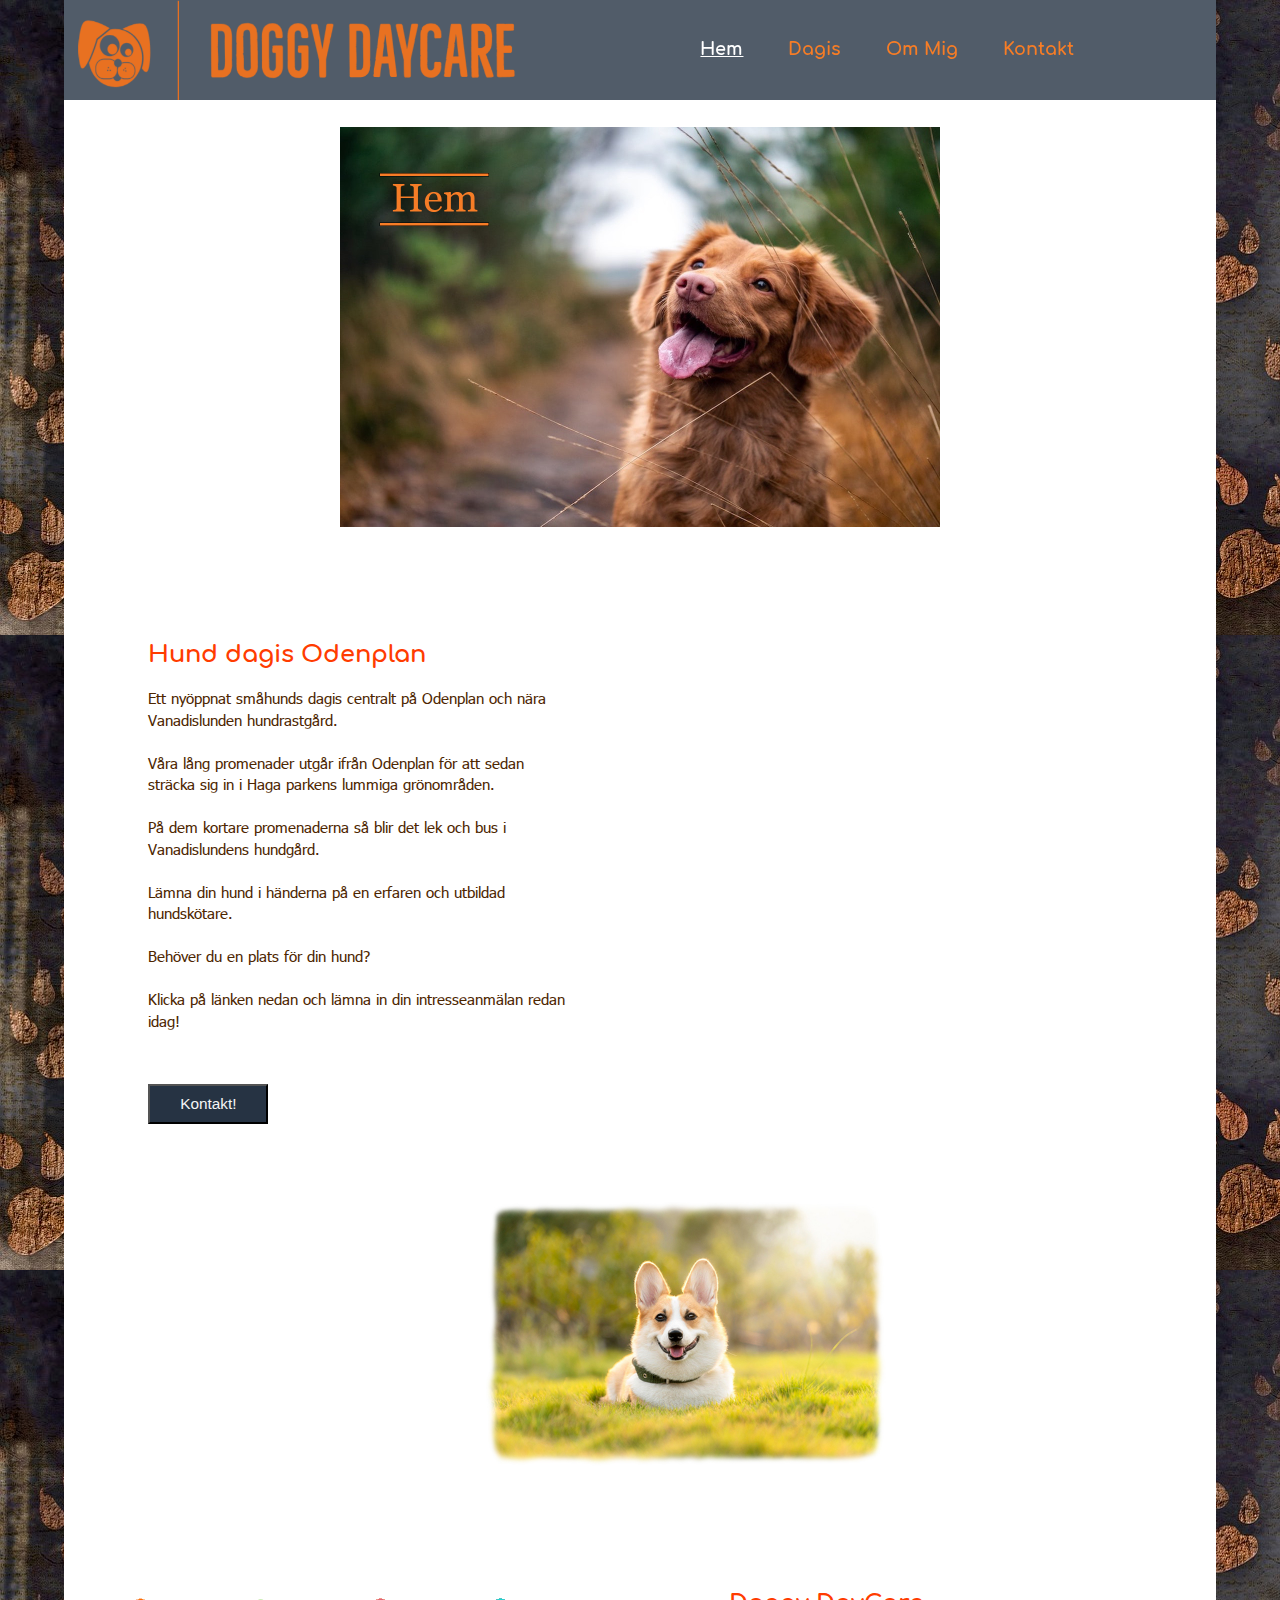
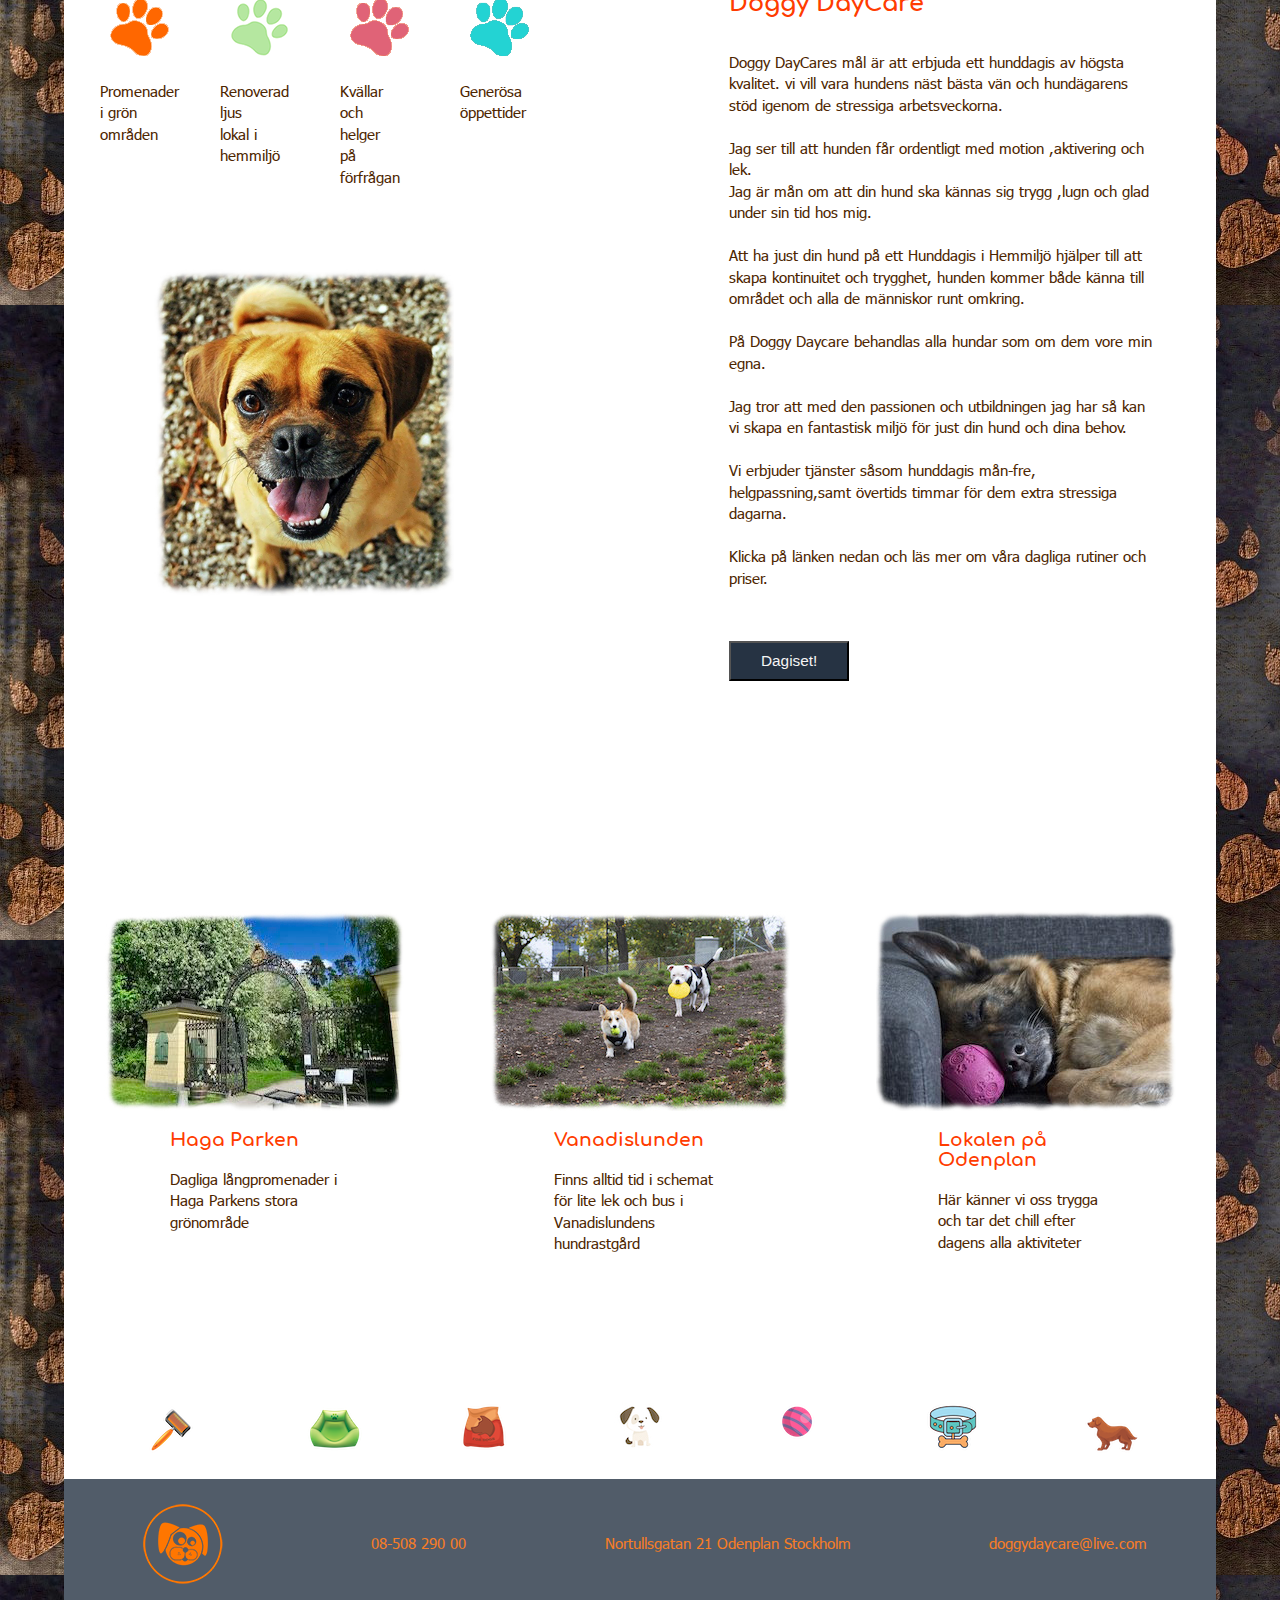
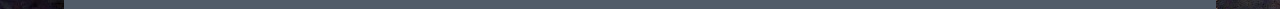
<file: index.html>
<!DOCTYPE html>
<html lang="en">
<head>
    <meta charset="UTF-8">
    <meta http-equiv="X-UA-Compatible" content="IE=edge">
    <meta name="viewport" content="width=device-width, initial-scale=1.0">
    <title>Document</title>
    <link rel="stylesheet" href="css/gemensam.css">
    <link rel="stylesheet" href="css/index.css">
</head>
<body>
    <div class="Grids-Container">

       
            
               <!-- Header with logo and nav -->
            
            <div id="header-nav">
                <ul class="nav-text">
                    
                    <li class="meny"><a id="active" href="index.html">Hem</a></li>
                    <li class="meny"><a href="dagis.html">Dagis</a></li>
                    <li class="meny"><a href="om_mig.html">Om Mig</a></li>
                    <li class="meny"><a href="kontakt.html">Kontakt</a></li>
                
                </ul>
                     
                  <img class="logga" src="img/Doggy Daycare-7.png" alt="dog">
            
            </div>

              <!-- Image benath header -->
            
            <div id="header-img">
                <img class="main-pic" src="img/tollare hem-nav.jpg" alt="a dog picture">

            </div>
            
            
            <div id="main">
                
                
                
                <!-- first textbox Hunddagis Odenplan -->
                
                <div id="textbox1">

                    <h2>Hund dagis Odenplan</h2>
                    
                    

                    <p>
                        Ett nyöppnat småhunds dagis centralt på Odenplan och nära Vanadislunden hundrastgård.
                        <br>
                        <br>
                        Våra lång promenader utgår ifrån Odenplan för att sedan sträcka sig in i Haga parkens lummiga grönområden.
                        <br>
                        <br>
                        På dem kortare promenaderna så blir det lek och bus i Vanadislundens hundgård.
                        <br>
                        <br>
                        Lämna din hund i händerna på en erfaren och utbildad hundskötare.
                        <br>
                        <br>
                        Behöver du en plats för din hund?
                        <br>
                        <br>

                        Klicka på länken nedan och lämna in din intresseanmälan redan idag!
                        
                        
                    </p>
                    <br>
                    <br>
                    <button class="kontakt-button" onclick="document.location='kontakt.html'">Kontakt!</button>
                    
                    
                    
                    
                </div>
                    <!--picture one  -->
                    
                    <div id="img-box1">
                        <img class="corgi" src="img/corgi1.jpg" alt="corgi dog">
                    </div>

                     
                
                
                    <!-- container with picture 2 and paw-icons -->
                
                <div id="icon-pug">
                    
                    <div class="paw-1">
                        <img src="img/paw-orange-80px.png" alt="paw">
                        <p>Promenader i grön områden</p>
                    </div>
                    
                    <div class="paw-2">
                        <img src="img/paw-green.80px.png" alt="paw">
                        <p>Renoverad ljus lokal i hemmiljö</p> 
                        
                    </div>
                    
                    <div class="paw-3">
                        <img src="img/paw-pink-80px.png" alt="paw">
                        <p> Kvällar och helger på förfrågan</p>
                    </div>
                    
                    <div class="paw-4">
                        <img src="img/paw-blue-80px.png" alt="paw">
                        <p> Generösa öppettider</p>
                    </div>
                    
                    
                    <div id="img-box2">
                        <img class="pug" src="img/pug.jpg" alt="dog pic">
                    </div>
                
                
                
                
                
                </div>


               



                
                    
                   
                <!-- Second textbox Doggy DayCare -->

                <div id="textbox2">
                    
                    <h2>Doggy DayCare</h2>
                    
                    
                    <p>
                    Doggy DayCares mål är att erbjuda ett hunddagis av högsta kvalitet. vi vill vara hundens näst bästa vän
                    och hundägarens stöd igenom de stressiga arbetsveckorna.
                    <br>
                    <br>
                    Jag ser till att hunden får ordentligt med motion ,aktivering och lek.
                    <br>
                    Jag är mån om att din hund ska kännas sig trygg ,lugn och glad under sin tid hos mig.
                    <br>
                    <br>
                    Att ha just din hund på ett Hunddagis i Hemmiljö hjälper till att skapa kontinuitet och trygghet,
                    hunden kommer både känna till området och alla de människor runt omkring.
                    <br>
                    <br>
                    På Doggy Daycare behandlas alla hundar som om dem vore min egna.
                    <br>
                    <br>
                    Jag tror att med den passionen och utbildningen jag har så kan vi skapa 
                    en fantastisk miljö för just din hund och dina behov.
                    <br>
                    <br>

                    Vi erbjuder tjänster såsom hunddagis mån-fre, helgpassning,samt övertids timmar för dem extra stressiga dagarna.
                    <br>
                    <br>
                    Klicka på länken nedan och läs mer om våra dagliga rutiner och priser.

                    </p>
                    <br>
                    <br>
                    <button class="dagis-button" onclick="document.location='dagis.html'">Dagiset!</button>
                </div>
                
                   
                    <!-- Icon bar bottom -->
                
                <div id="icon-box5">
                    <img class="icon1" src="img/iconbar2.png" alt="emoji">
                    <img class="icon" src="img/iconbar4.png" alt="emoji">
                    <img class="icon" src="img/iconbar6.png" alt="emoji">
                    <img class="icon" src="img/iconbar7.png" alt="emoji">
                    <img class="icon" src="img/iconbar8.png" alt="emoji">
                    
                    <img class="icon" src="img/iconbar11.png" alt="emoji">
                    <img class="icon1" src="img/iconbar10.png" alt="emoji">
                    <img class="icon1" src="img/iconbar5.png" alt="emoji">
                    <img class="icon1" src="img/iconbar3.jpeg" alt="emoji">
                    <img class="icon1" src="img/iconbar1.png" alt="emoji">
                    <img class="icon1" src="img/iconbar12.png" alt="emoji">
                    <img class="icon1" src="img/iconbar13.png" alt="emoji">

                </div>

                     
                     <!-- "3 picture"  a line of 3 pics with text-->
                
                <div id="img-box3">

                    <img class="hagaparken" src="img/hagaparken.jpg" alt="haga parken">
                    <img class="vanadislunden" src="img/vanadis.jpg" alt="vanadis parken">
                    <img class="chill-dog" src="img/chill dog.jpg" alt="dog chill">

                    
                    <div id="textbox-bottom">
                
                    
                        <div class="textbox-img1">
                            <h3 class="h3-textbottom">Haga Parken</h3>
                            <p>Dagliga långpromenader i Haga Parkens stora grönområde</p>
                        </div>        

                        
                        <div class="textbox-img2">
                            <h3 class="h3-textbottom">Vanadislunden</h3>
                            <p>Finns alltid tid i schemat för lite lek och bus i Vanadislundens hundrastgård</p>
                        </div>
                        
                        
                        <div class="textbox-img3">
                            <h3 class="h3-textbottom">Lokalen på Odenplan</h3>
                            <p>Här känner vi oss trygga och tar det chill efter dagens alla aktiviteter</p>
                        </div>
                    
                    
                    </div>
                    
                
                    
                </div>
            
            
            </div>

                    <!-- obviously a footer :) -->

            <div id="footer">
                <img id="footer-img" src="img/Doggy Daycare-5-100px.png" alt="logga">
                <p class="footer-text">
                    08-508 290 00
                </p>
                <p class="footer-text">
                    Nortullsgatan 21 Odenplan Stockholm
                </p>
                <p class="footer-text">
                    doggydaycare@live.com
                </p>
            </div>
    
        



                


                





            
           
            
    </div>
</body>
</html>
</file>
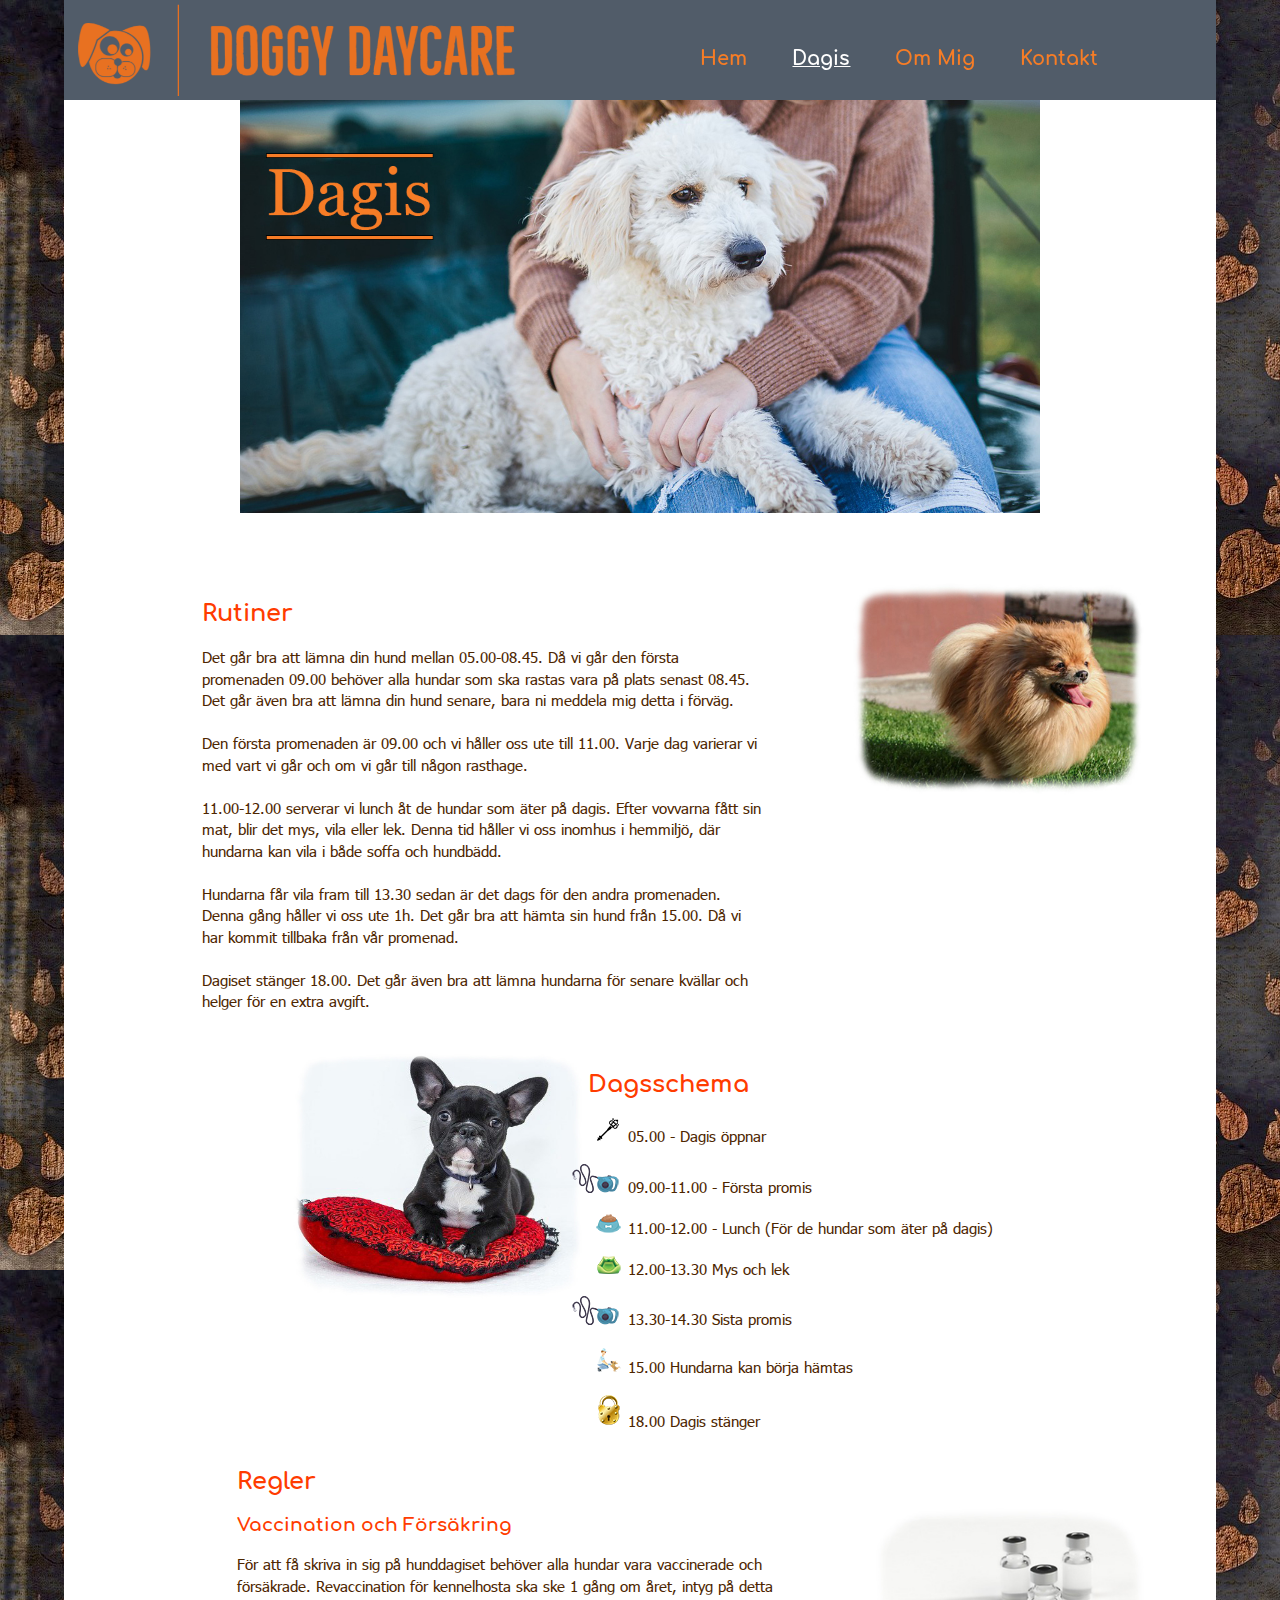
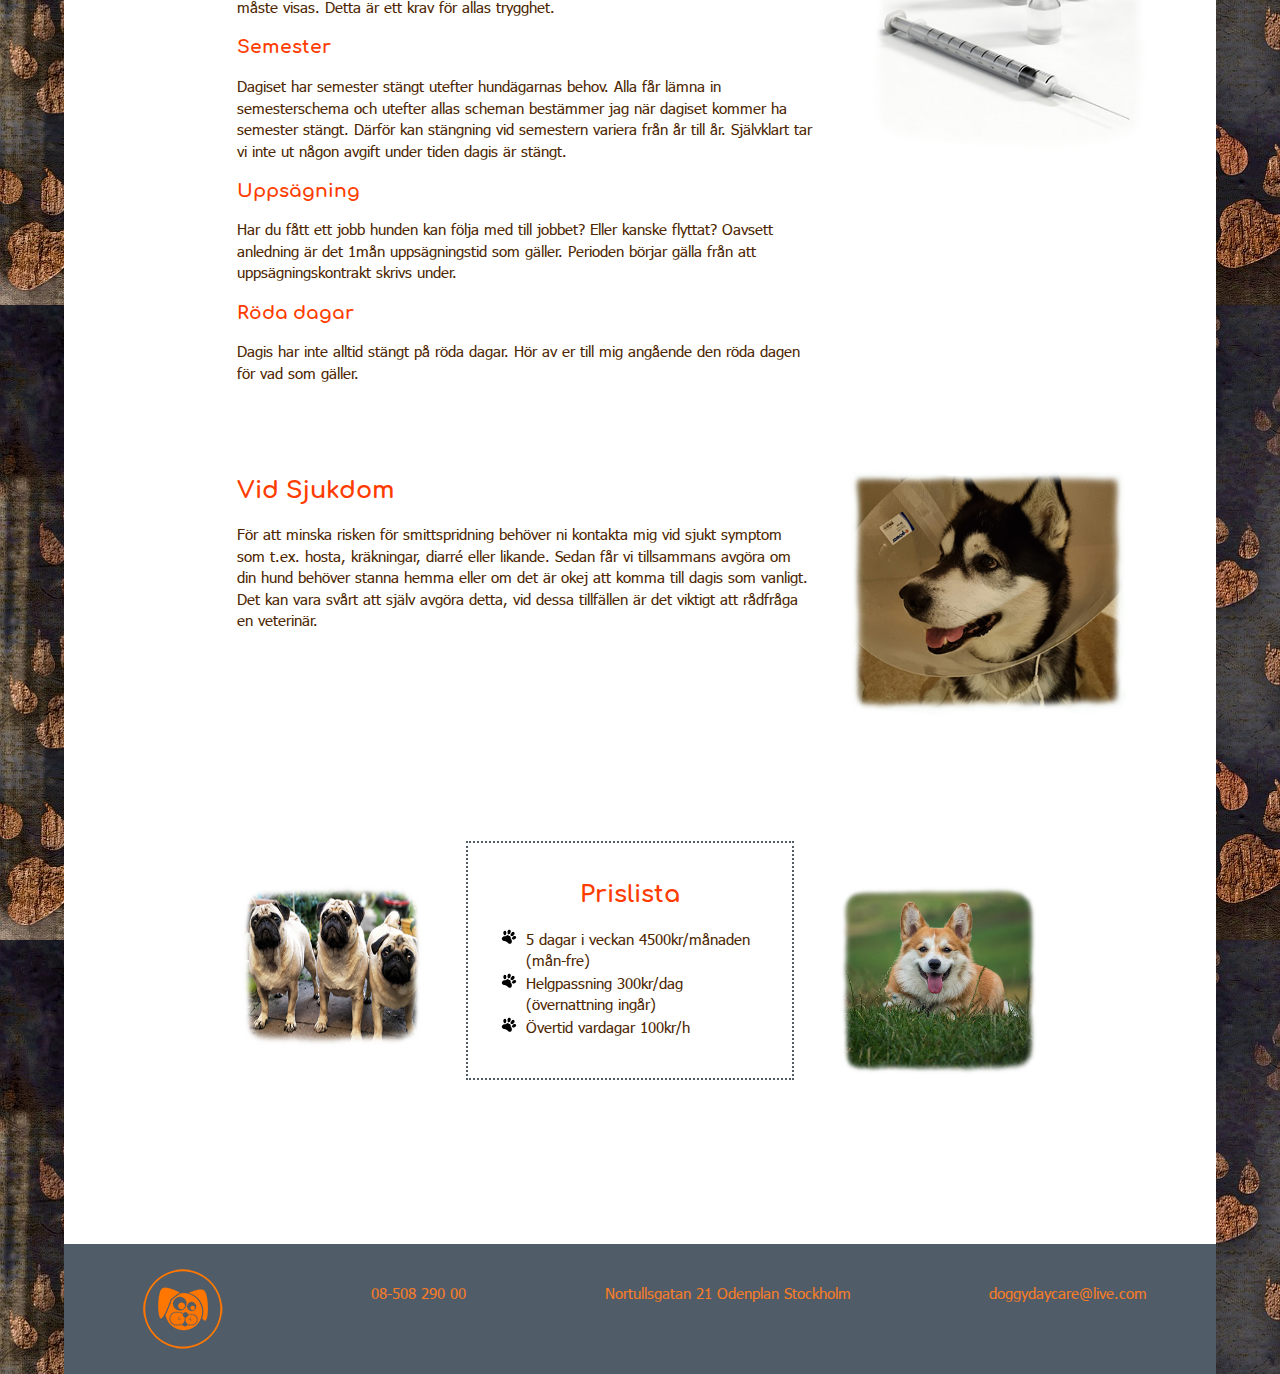
<file: dagis.html>
<!DOCTYPE html>
<html lang="sv">

<head>
    <meta charset="UTF-8">
    <meta http-equiv="X-UA-Compatible" content="IE=edge">
    <meta name="viewport" content="width=device-width, initial-scale=1.0">
    <link rel="stylesheet" href="css/gemensam.css">
    <link rel="stylesheet" href="css/dagis.css">
    <title>Dagis</title>
</head>

<body>
    <div class="Grids-Container">
        <header id="header-nav">
            <ul class="nav-text">

                <li class="meny"><a href="index.html">Hem</a></li>
                <li class="meny"><a id="active" href="dagis.html">Dagis</a></li>
                <li class="meny"><a href="om_mig.html">Om Mig</a></li>
                <li class="meny"><a href="kontakt.html">Kontakt</a></li>
            </ul>

            <img class="logga" src="img/Doggy Daycare-7.png" alt="logga">

            <div id="burger">

                <div id="line-1"></div>
                <div id="line-2"></div>
                <div id="line-3"></div>

            </div>
        </header>

        <!--link to javascript-->
        <script src="css/burger.js"></script>

        <div id="header-img">
            <img class="meny-pic" src="img/vit-hund-nav.jpg" alt="hund">
        </div>
        <main id="main">
            <div id="routines-container">
                <div id="textbox-routines">

                    <h2>Rutiner</h2>
                    <p>
                        Det går bra att lämna din hund mellan 05.00-08.45. Då vi går den första promenaden 09.00 behöver
                        alla hundar som ska rastas vara på plats senast 08.45. Det går även bra att lämna din hund
                        senare, bara ni meddela mig detta i förväg.<br>

                        <br>Den första promenaden är 09.00 och vi håller oss ute till 11.00. Varje dag varierar vi med
                        vart vi går och om vi går till någon rasthage.<br>
                        <br>11.00-12.00 serverar vi lunch åt de hundar som äter på dagis. Efter vovvarna fått sin mat,
                        blir det mys, vila eller lek. Denna tid håller vi oss inomhus i hemmiljö, där hundarna kan vila
                        i både soffa och hundbädd.<br>
                        <br>Hundarna får vila fram till 13.30 sedan är det dags för den andra promenaden. Denna gång
                        håller vi oss ute 1h. Det går bra att hämta sin hund från 15.00. Då vi har kommit tillbaka från
                        vår promenad. <br>
                        <br>Dagiset stänger 18.00. Det går även bra att lämna hundarna för senare kvällar och helger för
                        en extra avgift.
                    </p>
                </div>

                <img id="pomeranian-img" src="img/pomeranian-run-sudd.jpg" alt="hund">

            </div>

            <div id="list-routines-container">
                <div id="container-list">

                    <h2>Dagsschema</h2>
                    <ul id="open">
                        <li>05.00 - Dagis öppnar</li>
                    </ul>

                    <ul id="Walk1">
                        <li>09.00-11.00 - Första promis </li>
                    </ul>

                    <ul id="food">
                        <li>11.00-12.00 - Lunch (För de hundar som äter på dagis)</li>
                    </ul>

                    <ul id="rest">
                        <li>12.00-13.30 Mys och lek</li>
                    </ul>

                    <ul id="walk2">
                        <li>13.30-14.30 Sista promis</li>
                    </ul>

                    <ul id="home">
                        <li>15.00 Hundarna kan börja hämtas</li>
                    </ul>

                    <ul id="close">
                        <li>18.00 Dagis stänger</li>
                    </ul>

                </div>
                <img id="bulldog-pic" src="img/bulldog.jpg" alt="hund">

            </div>

            <div id="Rules-container">
                <div id="Rules-textbox">

                    <h2>Regler</h2>
                    <h3>Vaccination och Försäkring</h3>
                    <p>
                        För att få skriva in sig på hunddagiset behöver alla hundar vara vaccinerade och försäkrade.
                        Revaccination för kennelhosta ska ske 1 gång om året, intyg på detta måste visas. Detta är ett
                        krav för allas trygghet.
                    </p>
                    <h3>Semester</h3>
                    <p>Dagiset har semester stängt utefter hundägarnas behov. Alla får lämna in semesterschema och
                        utefter allas scheman bestämmer jag när dagiset kommer ha semester stängt. Därför kan stängning
                        vid semestern variera från år till år. Självklart tar vi inte ut någon avgift under tiden dagis
                        är stängt.</p>

                    <h3>Uppsägning</h3>
                    <p>Har du fått ett jobb hunden kan följa med till jobbet? Eller kanske flyttat? Oavsett anledning är
                        det 1mån uppsägningstid som gäller. Perioden börjar gälla från att uppsägningskontrakt skrivs
                        under.</p>

                    <h3>Röda dagar</h3>
                    <p>
                        Dagis har inte alltid stängt på röda dagar. Hör av er till mig angående den röda dagen för vad
                        som gäller.
                    </p>

                </div>

                <img id="syringe" src="img/syringe.jpg" alt="syringe">
            </div>

            <div id="disease-container">
                <div id="disease-textbox">

                    <h2>Vid Sjukdom</h2>
                    <p>För att minska risken för smittspridning behöver ni kontakta mig vid sjukt symptom som t.ex.
                        hosta,
                        kräkningar, diarré eller likande. Sedan får vi tillsammans avgöra om din hund behöver stanna
                        hemma
                        eller om det är okej att komma till dagis som vanligt. Det kan vara svårt att själv avgöra
                        detta,
                        vid dessa tillfällen är det viktigt att rådfråga en veterinär. </p>
                </div>

                <img id="sick-dog" src="img/Riley-sudd.jpg" alt="hund">
            </div>


            <div id="price-list">

                <img id="pugs" src="img/pugs-4.jpg" alt="hund">
                <div id="price-list-box">

                    <h2 id="rubrik-price">Prislista</h2>
                    <ul id="dollar">
                        <li>5 dagar i veckan 4500kr/månaden (mån-fre)</li>
                        <li>Helgpassning 300kr/dag (övernattning ingår)
                        </li>
                        <li>Övertid vardagar 100kr/h</li>
                    </ul>

                </div>

                <img id="price-pic" src="img/corgi.jpg" alt="hund">

            </div>

        </main>



        <footer id="footer">

            <img id="footer-img" src="img/Doggy Daycare-5-100px.png" alt="logga">

            <p class="footer-text">
                08-508 290 00
            </p>

            <p class="footer-text">
                Nortullsgatan 21 Odenplan Stockholm
            </p>

            <p class="footer-text">
                doggydaycare@live.com
            </p>

        </footer>

    </div>

</body>

</html>
</file>
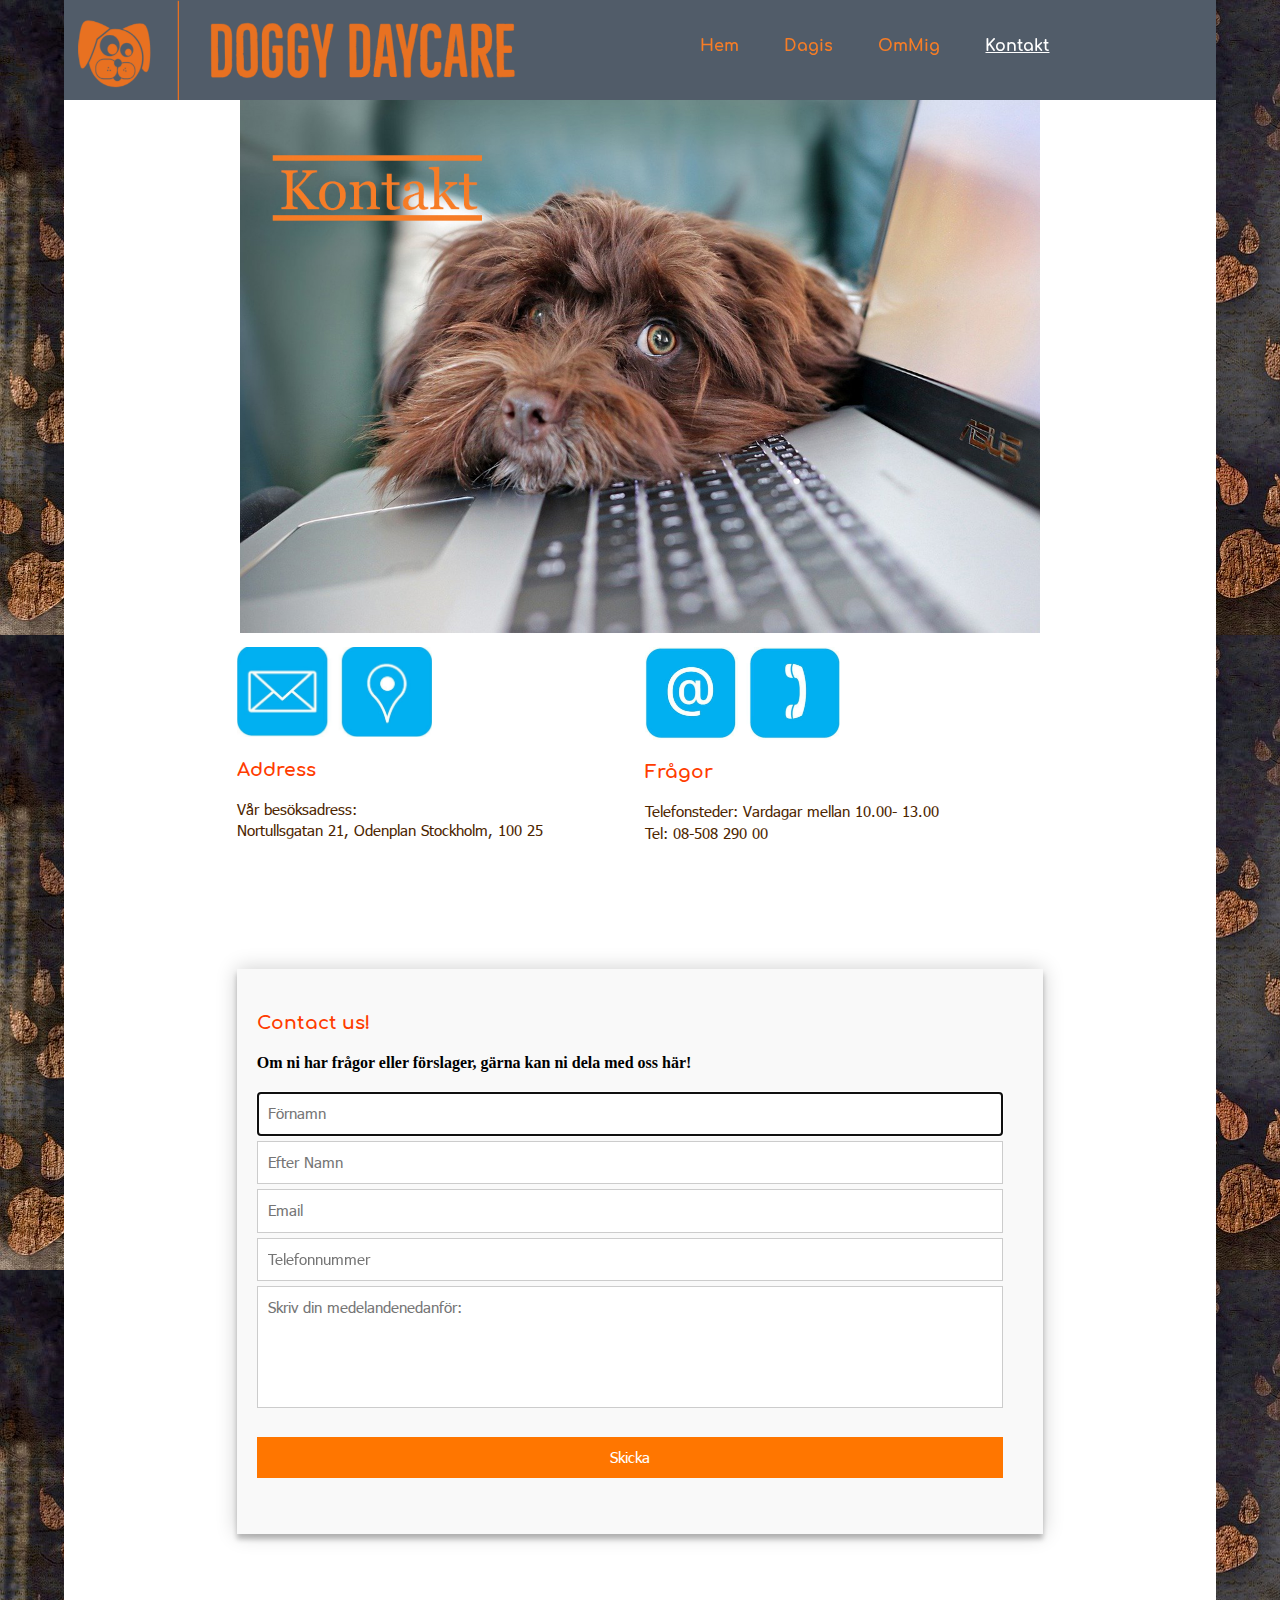
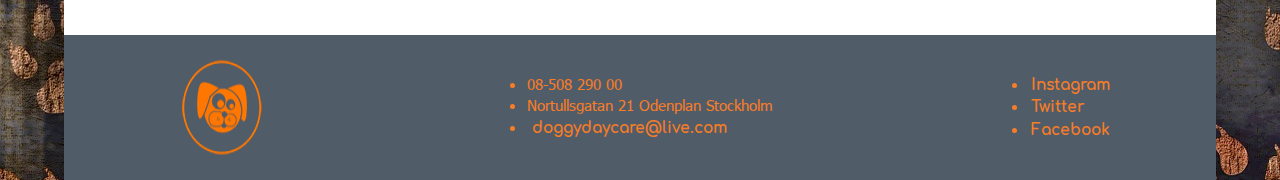
<file: kontakt.html>
<!DOCTYPE html>
<html lang="en">

<head>
    <meta charset="UTF-8">
    <meta http-equiv="X-UA-Compatible" content="IE=edge">
    <meta name="viewport" content="width=device-width, initial-scale=1.0">
    <link rel="stylesheet" href="css/gemensam.css">
    <link rel="stylesheet" href="css/kontakt.css">
    <link rel="icon" href="img/favicon (2).ico">
    <title>Kontakt</title>
</head>

<body>
    <div class="Grids-Container">
        <div id="header-nav">
            <ul class="nav-text">
                <li class="meny"><a href="index.html">Hem</a></li>
                <li class="meny"><a href="dagis.html">Dagis</a></li>
                <li class="meny"><a href="om_mig.html">OmMig</a></li>
                <li class="meny"><a  id="active" href="kontakt.html">Kontakt</a></li>
            </ul>
            <img class="logga" src="img/Doggy Daycare-7.png" alt="dog">

        </div>
        
        <div id="header-img">
            <img class="meny-pic" src="img/kontakt-dog-nav.jpg" alt="dog">
        </div>
        
        <div id="main">

            <div class="box-2 box">
                <img src="img/location.jpg" class="kontaktsBild" alt="">
                <h3>
                    Address
                </h3>
                <p>
                   Vår besöksadress: <br> Nortullsgatan 21, Odenplan Stockholm, 100 25
                </p>
            </div>
            <div class="box-3 box">
                <img src="img/contact.jpg" class="kontaktsBild" alt="">
                    <h3>
                        Frågor
                    </h3>
                    <p>
                        Telefonsteder: Vardagar mellan 10.00- 13.00 <br>
                        Tel: 08-508 290 00 
                    </p>
            </div>
        
                <div class="box-4">
                
                    <form id="contact" action="mailto:doggydaycare@live.com" enctype="text/plain" method="post">
                        <h3>Contact us!</h3>
                        <h4>Om ni har frågor eller förslager, gärna kan ni dela med oss här!                <fieldset>
                         <fieldset>
                            <input placeholder="Förnamn" type="text" tabindex="1" required autofocus>
                        
                            <input placeholder="Efter Namn" type="text" tabindex="2" required autofocus>
                        
                            <input placeholder="Email" type="email" tabindex="3" required>
                        
                            <input placeholder="Telefonnummer" type="tel" tabindex="4" required>
                        
                            <textarea placeholder="Skriv din medelandenedanför:" tabindex="5" required></textarea>
                        
                            
                        </fieldset>
                        <button name="submit" type="submit" class="Skicka" value="bar">Skicka</button>
                           
                    </form>
                    
                </div>
    
            
        </div>
        <footer id="footer">
            <img id="footer-img" src="img/Doggy Daycare-5-100px.png" alt="logga">
            
            <ul>
                <li class="footer-text">
                    08-508 290 00
                </li>
                <li class="footer-text">
                    Nortullsgatan 21 Odenplan Stockholm
                </li>
                <li class="footer-text">
                    <a href="mailto:doggydaycare@live.com" class="button">doggydaycare@live.com</a> 
                </li>
            </ul>
            
            
            
            <ul>
                <li class="footer-text">
                    <a class="footer-link" href="https://www.Instagram.com/">Instagram</a>
                </li>
                <li class="footer-text">
                     <a class="footer-link" href="https://twitter.com/">Twitter</a>
                </li>
                <li class="footer-text">
                    <a class="footer-link" href="https://www.Facebook.com/">Facebook</a>
                </li>
            </ul>
            
        </footer>
        
           
        </div>
        
        
</body>

</html>
</file>
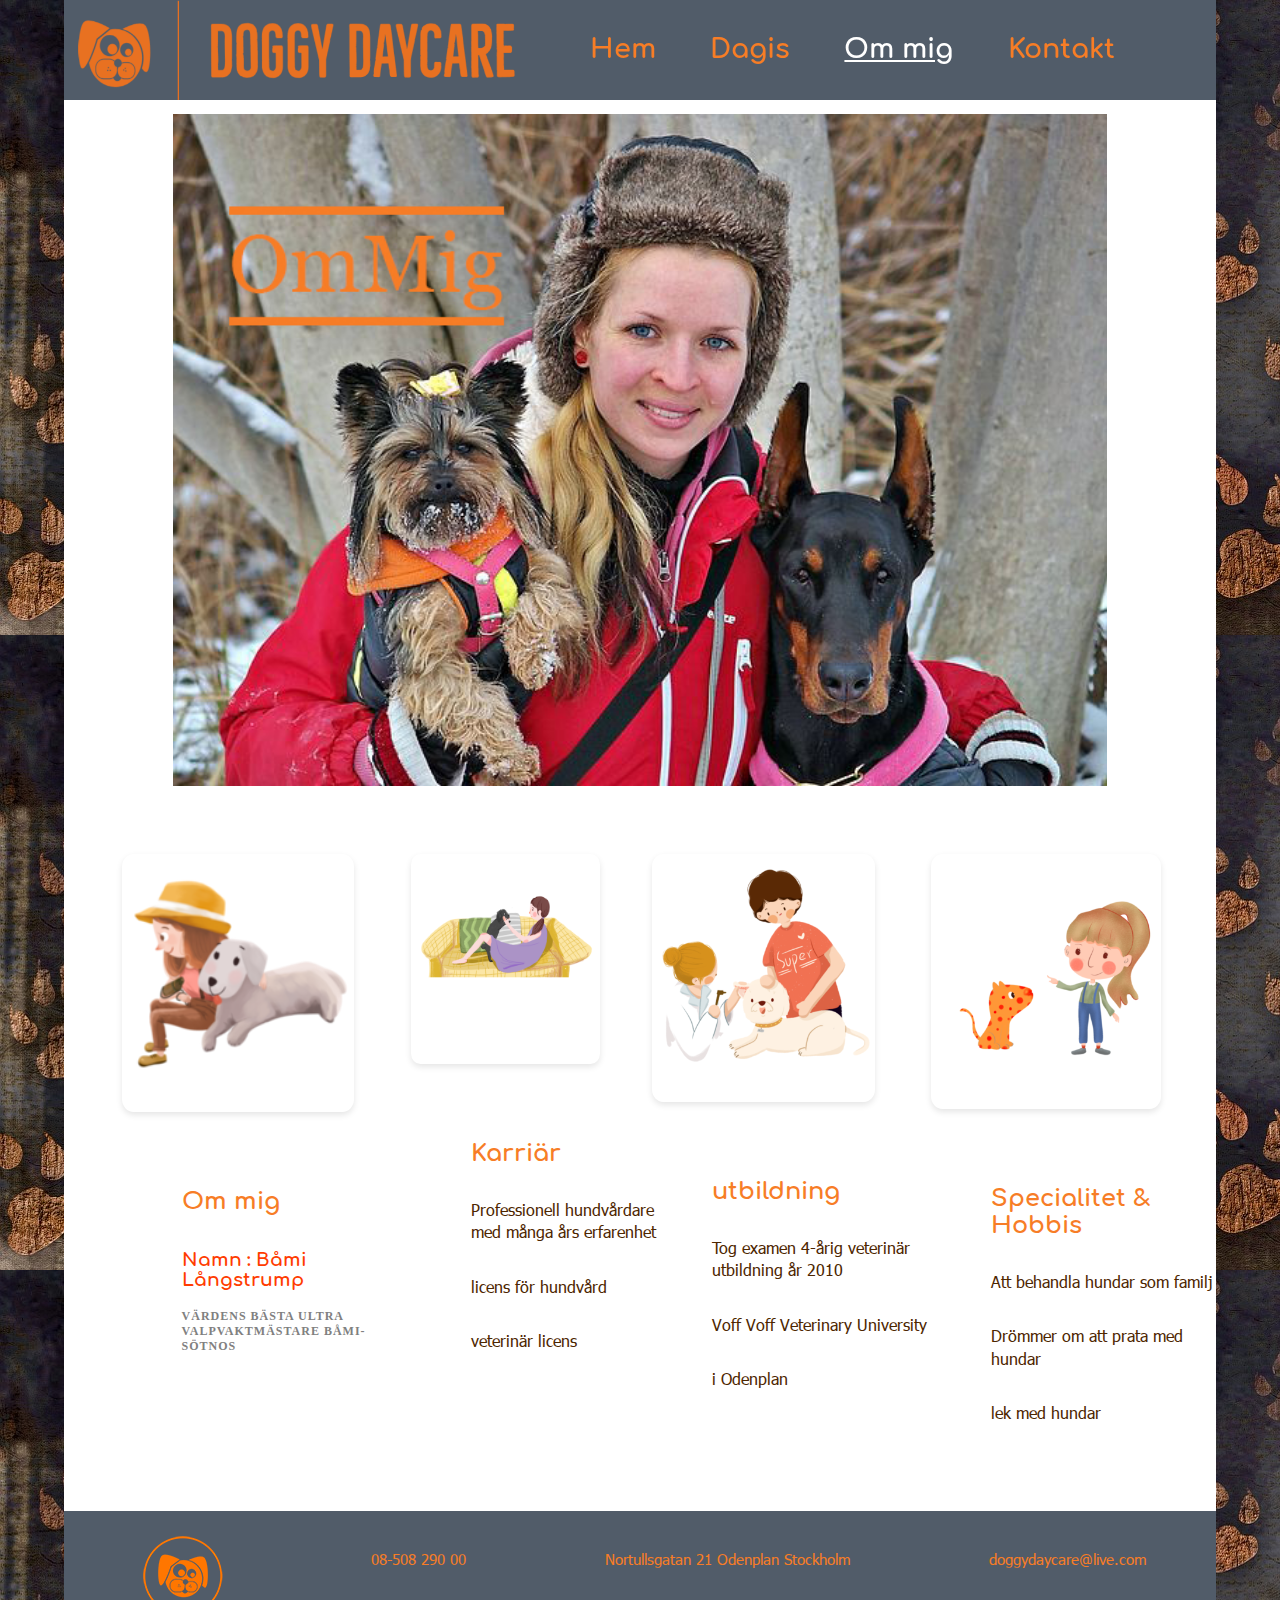
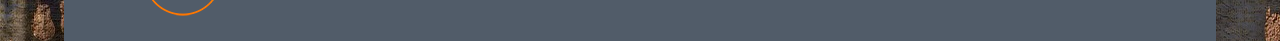
<file: om_mig.html>
<!DOCTYPE html>
<html lang="en">

<head>
    <meta charset="UTF-8">
    <meta http-equiv="X-UA-Compatible" content="IE=edge">
    <meta name="viewport" content="width=device-width, initial-scale=1.0">
    <link rel="stylesheet" href="css/gemensam.css">
    <link rel="stylesheet" href="css/om_mig.css">
    <title>Om Mig</title>
</head>

<body>
    <div class="Grids-Container">
            <header id="header-nav">
                <ul class="nav-text">
                    <li class="meny"><a href="index.html">Hem</a></li>
                    <li class="meny"><a href="dagis.html">Dagis</a></li>
                    <li class="meny"><a id="active" href="Om_mig.html">Om mig</a></li>
                    <li class="meny"><a href="kontakt.html">Kontakt</a></li>
                </ul>
                <img class="logga" src="img/Doggy Daycare-7.png" alt="logo">
            </header>

    

                <div id="header-img">
                    <img class="meny-pic" src="img/winterdog-nav.jpg" alt="dog">
                </div>
            
            <div id="main">

                <div class="item-1 item">

                    <img class="bilder" src="img/avatar.png" alt="avatar" >
                    <article class="row">
                        <h1>Om mig</h1>
                        <h3>Namn : Båmi Långstrump </h3>
                        <span>Värdens bästa ultra valpvaktmästare Båmi-sötnos </span>     
                    </article>

                </div>
               
                <div class="item-2 item">
                   <img class="bilder" src="img/sofa puppy03.png" alt="puppy" >
                    <article class="row">
                        <h1>Karriär </h1>      
                        <p>Professionell hundvårdare med många års erfarenhet</p>
                        <p>licens för hundvård</p>
                        <p>veterinär licens</p>      
                    </article>

                </div>
    
              
                <div class="item-3 item">
                 <img class="bilder" src="img/careDog01.png">
                    <article class="row">
                        <h1>utbildning </h1> 
                        <p>Tog examen 4-årig veterinär utbildning år 2010</p> 
                        <p>Voff  Voff Veterinary University</p>
                        <p>i Odenplan</p>  
                        </article> 
                </div>
               
                <div class="item-4 item">
                     <img class="bilder" src="img/dog04.png">
                    <article class="row">
                        <h1>Specialitet & Hobbis </h1>
                        <p>Att behandla hundar som familj</p>
                        <p>Drömmer om att prata med hundar</p>
                        <p>lek med hundar</p>     
                     </article> 
                </div>
            
            </div>

            <footer id="footer">
                <img id="footer-img" src="img/Doggy Daycare-5-100px.png" alt="logga">
                <p class="footer-text">
                    08-508 290 00
                </p>
                <p class="footer-text">
                    Nortullsgatan 21 Odenplan Stockholm
                </p>
                <p class="footer-text">
                    doggydaycare@live.com
                </p>
            </footer>

       </div>

</body>

</html>
</file>
<file: css/gemensam.css>
body{
display:flex;
width: 100%;
margin:0;
justify-content: center;
background-image:url(../img/dog-313357_960_720.jpg);
}
.meny-pic{

    margin-top:7.5%;
}
/*variabler*/

:root{
    --orange_text:#FF3C00;
    --Text_Color_1:#F77D26;
    --paragraf:#4d2600;
    --background-header-nav:rgba(38, 51, 67, 0.8);
}

.Grids-Container{
    display: grid;
    justify-items: center;
    width: 90%;
    height: auto;
    row-gap:10px;
    background-color:#ffffff;
	grid-template-columns: repeat(1,1fr);
	grid-template-rows: auto;
    grid-template-areas: 
    "header-nav"
    "header-img"
    "main"
    "footer";
}
/* header meny */

#header-nav{

    display: flex;
    flex-direction: row;
    position: fixed;
    flex-wrap: nowrap;
    width: 90%;
    grid-area: header;
    background-color: var(--background-header-nav);
    height: 100px;
}

    .nav-text{ 
    order:2;
    padding-right: 2%;
    width:50%;
    height: auto;
    margin-top:3%;
    margin-left:10%;
    }

    #active{
        color:white;
        text-decoration: underline;
    }

    li.meny:hover{
        color:white;
        text-shadow: 1px 1px 2px gray , 0 0 25px white, 0 0 5px black;
    }


#header-img{
    grid-area: header-img;
}
#main{
    grid-area:main;
}
#footer{
    
    width: 100%;
    height: 30%;
    padding-top: 2%;
    padding-bottom: 2%;
    grid-area:footer;
    display: flex;
    flex-direction: row;
    justify-content: space-around;
    height: auto;
    background-color: var(--background-header-nav);
}

.footer-text{
    color: var(--Text_Color_1);
    font-family: paragraph-font;
}



/*listan/menyn*/


li.meny,a{
    text-decoration: none;
    display: inline;  
    list-style-type:none;
    margin:2%;
    font-size:130%;
    
    font-family:meny-font;
    color:var(--Text_Color_1);
}

h1,h2,h3{
  font-family:meny-font;
  color:var(--orange_text);
}

p,li{
    font-family:paragraph-font;
    color:var(--paragraf);
    line-height:1.4em;
	font-size:1.2vw;
}




/*font-face*/

@font-face{
    font-family:paragraph-font;
    src:url(../fonts/Tahoma\ Regular\ font.ttf);
    font-weight:bold;}

 @font-face{
     font-family:meny-font;
     src:url(../fonts/Comfortaa-Bold.ttf);
    font-weight:bold;}

@font-face{
        font-family:navigation-font;
        src:url(../fonts/Merienda-Bold.ttf);
        font-weight:bold;}

/* positionering logga */

.logga{
   order: 1;
    padding-top: 0px;
    width: 40%;
    height: auto;
    
  
}
</file>
<file: css/index.css>
*{
            box-sizing: border-box;
        } 


        #header-img{
            margin-top: 50px;
            display: flex;
            justify-content: center;
        }


        #main{
        
            width: 100%;
            display: grid;
            grid-template-columns: repeat(8,1fr);
            grid-template-rows: auto;
            justify-items: space-between;
            
            grid-template-areas:
            "text1 text1 img1 img1 img1 img1 img1 img1"
            "paw-1 paw-2 paw-3 paw-4 text2 text2 text2 text2"
            "img2 img2 img2 img2 img2 img2 img2 img2"
            "img-bottom img-bottom img-bottom img-bottom img-bottom img-bottom img-bottom img-bottom"
            "icon-box5 icon-box5 icon-box5 icon-box5 icon-box5 icon-box5 icon-box5 icon-box5"
        }


        #textbox1{
            margin-left: 20%;
            margin-top: 20%;
            width: 100%;
            height: auto;
            grid-area:text1;
        }

        
        #img-box1{
            grid-area:img1;
            height: auto;
            margin-top: 70%;
            margin-right: 30%;
        }


        #img-box2{
            grid-area:img2;
            margin-top: 20%;
            height: auto;
        }

        
        #img-box3{
            width: 100%;
            margin-top: 20%;
            margin-left: auto;
            margin-right: auto;
            display: flex;
            flex-direction: row;
            justify-content:space-evenly;
            flex-wrap: wrap;
            gap: 4%;
            grid-area: img-bottom;
        }

        
        #textbox2{
            display: flex;
            flex-direction: column;
            flex-wrap: nowrap;
            grid-area:text2;
        }


        .paw-1{
            grid-area: icon-box1;
            width: 10%;
            height: 10%;
        }   
        
        
        .paw-2{
            grid-area: icon-box2;
            width: 10%;
            height: 10%;
            
        }  
        
        
        .paw-3{
            grid-area: icon-box3;
            width: 10%;
            height: 10%;
            
        }    
        
        
        .paw-4{
            grid-area: icon-box4;
            width: 10%;
            height: 10%;
            
        }
        
        
        .textbox-img1,
        .textbox-img2,
        .textbox-img3{
            width: 15%;
            margin-left: auto;
            margin-right: auto;
            
        }
        
        
        #textbox-bottom{
            display: flex;
            flex-direction: row;
            flex-wrap: wrap;
            justify-content:space-evenly;
        }
        
        
        #icon-box5{
            display: flex;
            justify-content: space-evenly;
            grid-area: icon-box5;
            margin-top: 10%;
        }
        
        
        #icon-pug{
    
            margin-top: 40%;
            width: 160%;
            display: flex;
            flex-direction: row;
            flex-wrap: wrap;
            justify-content: space-around;
            
        }

       
        .dagis-button,
        .kontakt-button{
            background-color: rgb(38, 51, 67);
            color:whitesmoke ;
            width: 120px;
            height: 40px;
            font-size: 1.2vw;
            

        }
        
       
        

        
        
    @media screen and (max-width:1600px){


        .main-pic{
            width:800px;
            height: auto;
        }
        
        
        .main-pic{
                margin-top:11.2%;
        }
        
        
        li.meny,a{
            font-size: 120%;
        }

        
        .icon-box1{
            width: 50px;
            height: 50px;
        }

            
        #textbox2{
            display: flex;
            flex-direction: column;
            
            margin-top: 20%;
            width: 500px;
        }

        
        .footer-text{
            margin-top: auto;
            margin-bottom: auto;
        }

        
        .nav-text{
            margin-top: auto;
            margin-bottom: auto;
        }

        
        #header-nav{
            width: 90%;
        }

        .corgi{
           width: 100%;
           margin-top: 30%;
        }
        

    
    }

   

   

    @media screen and (max-width:1300px) and (min-width:960px){



        li.meny,a{

            font-size: 105%;
        }

        
        .main-pic{
            width: 600px;
            height: auto;
        }

        
        #img-box1{
    
            
            height: auto;
            margin-top: 70%;
        }

            
        .icon{
            display: none;
        }

        
        .corgi{
            width: 400px;
        }


        .pug{
            margin-top: 30px;
            width: 300px;
        }

            
        #textbox2{
            width: 430px;
            margin-right: 10px;
        }

        
        

    
        .hagaparken,
        .vanadislunden,
        .chill-dog{
            width: 300px;
            
        }

        
        .footer-text{
            margin-top: auto;
            margin-bottom: auto;
        }

        
        .nav-text{
            margin-top: auto;
            margin-bottom: auto;
        }

        
        #header-nav{
            width: 90%;
        }

    
    }
    
        
        
    @media screen and (max-width:1100px) and (min-width:768px){
        .hagaparken,
        .vanadislunden,
        .chill-dog{
            width: 150px;
            margin-top: 150px;
        }

        #text-box2{
            width: 85%;
        }

        /* #icon-pug{
            margin-left: 20%;
            
        } */
        .pug{
            width: 250px;
        }

    }
           

    @media screen and (max-width:960px) and (min-width:768px){

        .Grids-Container{
           row-gap: 0%;
           
        }

        
        #main{
            width: 100%;

        }


        .main-pic{
            width: 500px;
            height: auto;
        }
            
        
        li.meny,a{
            font-size: 90%;
        }
            
            
        .icon1,
        .icon{
            display: none;
        }


       
        
        .corgi{
            width: 300px;
            margin-top: 30px;
            margin-left: 100px;
                
                
        }

        
        .pug{
           margin-top: 400px;
           margin-left: 200px;
        }

        
        #icon-pug{
            height: 720px;
            display: flex;
            flex-direction: column;
            justify-content:space-around ;
            margin-left: 70px;
            gap: 30px;
            width: 130px;
            margin-top: 70px;
        }

        
        #textbox1{
            margin-top: 30px;
            margin-right: 50px;
        }

            
        #textbox2{
            width: 350px;
            height: 600px;
            margin-right: 100px;
            margin-bottom: 50px;
        }

        
        #img-box2{
            margin-top: 400px;
            margin-left: 100px;
        }

        

        
        p{
            font-size:1.3vw;
        }

        
        

            
        .h3-textbottom{
            font-size: 1.5vw;
        }

        
        .footer-text{
            margin-top: auto;
            margin-bottom: auto;
        }

        
        .nav-text{
            margin-top: auto;
            margin-bottom: auto;
        }

        
        

        .dagis-button,
        .kontakt-button{
           width: 90px;
           height: 30px;
            

        }

        
            
            
    }
    
    
    @media screen and (max-width:767px){
        
        #main{
            grid-template-columns: repeat(1,1fr);
            grid-template-rows:1fr;
            grid-template-areas:
            "text1"
            "img1"
            "text2"
            "img2"
        }

        #img-box3{
            display: none;
        }

        #icon-box5{
            display: none;
        }

        .main-pic{
            width: 80%;
        }

        li.meny,a{

            font-size: 80%;
        }

        .corgi{
            margin-top: 0%;
            width: 60%;
        }

        .pug{
            width: 50%;
        }

        #img-box1{
            display: flex;
            flex-direction: row;
            flex-wrap: nowrap;
            justify-content: center;
            margin-left:auto;
            margin-right: auto;
            margin-top: 20%;
        }

        #img-box2{
            display: flex;
            flex-direction: row;
            flex-wrap: wrap;
            justify-content: space-evenly;
        }

        #icon-pug{
            width: 100%;
            margin-top: 0%;
            margin-bottom: 50px;
        }

        #textbox1{
            width: 60%;
            margin-top: 50px;
            margin-left: auto;
            margin-right: auto;
        }

        #textbox2{
            width: 60%;
            margin-right: auto;
            margin-left: auto;
        }

        .paw-1,
        .paw-2,
        .paw-3,
        .paw-4{
            display: none;
        }

        
        p{
            font-size: 1.5vw;
        }

        .logga{
            width: 40%;
            height: 50%;
            margin-top: auto;
            margin-bottom: auto;
        }

        #footer-img{
            width: 70px;
            height: 60px;
        }

        .nav-text{
            margin-top:auto;
            margin-bottom: auto;
            margin-left: 2%;
            font-size: 90%;
        }

        .footer-text{
            margin-top: auto;
            margin-bottom: auto;
        }
        
        
        #header-nav{
            width: 90%;
        }

        .dagis-button,
        .kontakt-button{
           width: 70px;
           height: 20px;
            

        }

    
    }


    @media screen and (max-width:556px){
        
        
        .logga{
            display: none;
        }

        .nav-text{
            width: 100%;
            margin: auto;
        }

        .footer-text{
            margin-top: auto;
            margin-bottom: auto;
        }

       

        .dagis-button,
        .kontakt-button{
           width: 50px;
           height: 20px;
            

        }

        .corgi{
            margin-top: 0%;
        }

    
    
    }
</file>
<file: css/dagis.css>
/*main content container width grids*/

#main{
    display: grid;
    width: 100%;
    height: auto;
    justify-items: center;
    margin-top:5%; 
    grid-template-columns: repeat(1,1fr);
	grid-template-rows: auto;
    grid-template-areas:
    
    
    "routines-container"
    "list-routines-container"
    "Rules-container"
    "disease-container"
    "price-list"

}

#header-img{
    display: flex;
    justify-content: center;
}

#header-nav{
    align-items: center;
}

.meny-pic{
    margin-top:7.5%;
}
/*grids container for routines*/

#routines-container{

    width: 90%;
    display: grid;
    column-gap:5%;
    grid-area: routines-container;
    grid-template-columns: repeat(6,1fr);
	grid-template-rows: auto;
    grid-template-areas: 
    "textbox-routines textbox-routines textbox-routines textbox-routines pomeranian-img pomeranian-img";
    height: auto;
    margin: auto;
}

/*grid-area for container routines*/

#textbox-routines{

  grid-area: textbox-routines;
  padding-left:12%;
  padding-right:5%;
}

#pomeranian-img{

  width: 350px;
  height: auto;
  grid-area:pomeranian-img; 
}


/*grid-area for main container and flex-box containers*/


#list-routines-container{
    grid-area: list-routines-container;
    height: auto;
    margin-top: 2%;
    display: flex;
    flex-direction: row-reverse;
    justify-content: space-evenly;
}
#Rules-container{
    grid-area: Rules-container;
    display: flex;
    height: auto;
    flex-direction: row;
   
}

#disease-container{
    grid-area: disease-container;
    height: auto;
    display: flex;
    flex-direction:row;
    margin-top: 5%;
}

#price-list{
    
    grid-area: price-list;
    height: auto;
    display: flex;
    flex-direction: row;
    justify-content:flex-end;
    margin-top: 10%;
    margin-bottom: 10%;
}

/*list for routines*/ 
   #open{

        list-style-image: url(../img/open-1.png);
    }
    #Walk1{

        list-style-image: url(../img/Koppel-ikon.png);
    }
    #food{

        list-style-image: url(../img/food-ikon.png);
    }
    #rest{

        list-style-image: url(../img/rest.png);
    }
    #walk2{

        list-style-image: url(../img/Koppel-ikon.png);
    }
    #home{

        list-style-image: url(../img/home-1.png);
    }
    #close{

        list-style-image: url(../img/close-1.png);
    }

   
    #price-list-box{

        border: dotted 2px rgba(38, 51, 67, 0.8);
        width: 700px;
        height: 200px;
        padding:2%;
    }

    #rubrik-price{

        text-align: center;
    }


    #Rules-textbox, #disease-textbox{
        margin-left: 15%;
        width: 50%;
    }

    /*img*/

    #price-pic{
        padding:5%;
        height: auto;
        width: 250px;
    }

    #pugs{
        padding:5%;
        height: auto;
    }

    #syringe{
        padding:5%;
        height: 250px;
    }

    #sick-dog{
     
        margin-left: 2%;
        width: 350px;
        height: auto;
    }
   
    /*img for pricelist*/
    #dollar{
        list-style-image: url(../img/black-paw-20px.png);
    }

   

   
    /*media queries*/

    @media screen and (max-width:1400px) {
        .meny-pic{

            width:800px;
            height: auto;
            margin-top:11.2%;
        }
        
        li.meny,a{

            font-size: 120%;
        }
        #pomeranian-img{

            width: 300px;
            height: auto;
        }

        #price-list-box{

            width: 500px;
            height: 200px;
         
        }
       
    }
/* Media Queries for small desktop*/
    @media screen and (max-width:1300px) and (min-width:960px)
    {
        li.meny,a{
            font-size: 110%;
        }

        #sick-dog{
            width: 300px;
            height: auto;
        }

        #pomeranian-img{

            width: 300px;
            height: auto;
        }
        #bulldog-pic{

            width: 300px;
            height: 250px;
        }

        #pugs{

            width: 180px;
            height: 165px;
        }

        #sick-dog{
            
            width: 300px;
            height: auto;
        }

        #price-pic{
            
            width: 200px;
            height: auto;
        }
    }


/*Changing meny to hamburger*/
    @media screen and (max-width:1050px){

        #line-1, #line-2,#line-3{
          width: 45px;
          height: 5px;
          background-color: #F77D26;
          margin:7px;
        
        }

        #sick-dog{
            
            width: 200px;
            height: auto;
        }

        #pugs{
            display: none;
        }

        /*hamburgermeny*/
        #burger{

          position: absolute;
          cursor: pointer;
          right: 5%;
        }

        #header-nav{
            align-items: center;
          
        }

         body{

            overflow-x:hidden;
         }

        .nav-text{

        position: absolute;
        right:0px;
        height: 88vh;
        top:12vh;
        background-color: rgb(81, 92, 112);
        width:30%;
        border-radius: 20px;
        display: flex;
        flex-direction: column;
        align-items: center;
        row-gap: 8%;
        padding-top: 2%;
        transform: translateX(120%);
        transition: transform 0.5s ease-in;

        }

        .nav-active{

            transform: translateX(0%);
        }

        li.meny,a{

            margin:0%;
           
        }

        #price-list-box{
         
            width: 400px;
            height: 150px;
            padding:2%;
        }
       
        
        #footer-img{
            width: 80px;
            height: auto;
         }

    }


/*For tablet*/
    
    @media screen and (max-width:960px) and (min-width:768px){

        #disease-container{

            flex-direction:row-reverse;
            justify-content: center;
   
        }

        #disease-textbox{

            width: 40%;
        }

        #Rules-container{

            justify-content: center;
        }


        .nav-text{
        
            height: 88vh;
            top:12vh;
        }

        li.meny,a{

            font-size: 100%;
        }

        #header-nav{
            align-items: center;
        }

        #list-routines-container{
            justify-content: flex-start;
            column-gap: 5%;
        }


        /*img size*/

        .meny-pic{

            margin-top:15%;
            width: 600px;
        }

        #syringe{

            display:none;

        }

        #pomeranian-img{

            width: 300px;
            height: auto;
        }
       
       
        #bulldog-pic{

            width: 300px;
            height: 250px;
        }

        #container-list{

            width:40%;

        }
       
        #sick-dog{
            
            width: 200px;
            height: auto;
            margin-left: 5%;

        }

        #price-pic{
            
            width: 200px;
            height: auto;
        }

    }
   
    /*mobile*/

    @media screen and (max-width:767px)
    {
        body{

            background-image:none;
            }

            .Grids-Container{

                width:100%;
            }

            #main{

                width: 100%;
                justify-items: center;
             
            }

            #header-nav{

                justify-content: space-around;
                width: 100%;
                height:80px;
            }


            .nav-text{
        
                height: 86vh;
                top:10vh;
            }

            li.meny,a{

                font-size: 100%;
            }


            /*img*/
            #header-img{

               width: 400px;
               height: auto;
            }

            .meny-pic{

                margin-top:20%;
                width: 400px;
            }

            #burger{

                right: 10%;
            }

          

            /*change direktion in grid and flex-box*/
            #routines-container{

                width: 100%;
                justify-items: center;
                grid-template-columns: repeat(6,1fr);
                grid-template-rows: auto;
                grid-template-areas: 
                "textbox-routines textbox-routines textbox-routines textbox-routines textbox-routines textbox-routines"
                 "pomeranian-img pomeranian-img  pomeranian-img pomeranian-img pomeranian-img pomeranian-img";
            }

            #list-routines-container{

                flex-direction:column;
                align-items: center;
               
            }

            #Rules-container{

               flex-direction: column;
               align-items: center;
            }

            #Rules-textbox{

                width: 80%;
            }

            #disease-container{

                flex-direction:column;
                align-items: center;
                
            }

            #disease-textbox{

                width: 80%;
                margin-right: 10%;
            }
            
            
            #price-list{

                flex-direction: column;
                row-gap: 2%;
                align-items: center;
               
            }


            #textbox-routines{

               width: 80%;
             
              }

              #container-list{

                  width: 100%;
                  padding-left: 10%;
                  
              }

            /*img size*/
            #syringe{

                display:none;
    
            }

            #pomeranian-img{

                width: 300px;
                height: auto;
            }

            #pugs{

                display: none;
            }
           
            
            #bulldog-pic{

                width: 300px;
                height: 250px;
            }
           
           
            #sick-dog{

                margin-top: 5%;
                width: 300px;
                height: auto;
            }

            #price-pic{
                
               display: none;
            }

            #footer-img{

               width: 80px;
               height: auto;
            }

            p,li{

               font-size:2vw;
            }
            


    }

    @media screen and (max-width:450px){

      b{

          box-sizing: border-box;
      }

      /*img size*/

      #syringe{

          display:none;

      }

      #pomeranian-img{

          width: 200px;
          height: auto;
      }

      #pugs{

          display: none;
      }
     
      #bulldog-pic{

          width: 200px;
          height:auto;
      }
      
      #sick-dog{

        width: 200px;
        height: auto;

    }

      #price-pic{
          
         display: none;
      }

      #footer-img{

       display: none;
       }

      .meny-pic{

        width: 250px;
    }
    
    /*burger*/
    #line-1, #line-2,#line-3{

       width: 30px;
       height: 3px;
       background-color: #F77D26;
       margin:4px;
       
       }

    #price-list-box{

        width:200px;
        height: auto;
    }

       
    #header-img{

     padding-top: 15%;
     width: 95%;

    }

    .Grids-Container{

        row-gap:0%;
    }
   

    /*font size*/

    p,li{
        font-size:3vw;
    }

    .footer-text{
        font-size:2vw;
    }


    }
</file>
<file: css/kontakt.css>
.contactText{
    display: flex;
    flex-direction: row;
    justify-content: center;
}

.box-2,
.box-3 {

    
    align-items: center;
    justify-content: center;

}

.kontaktsBild{

    width: 50%;

}

.meny-pic{
    width:800px;
    height: auto;
    margin-top:11.2%;
}



#footer {
    width: 100%;
}


#contact input[type="text"],
#contact input[type="email"],
#contact input[type="tel"],
#contact input[type="url"],
#contact textarea,
#contact button[type="submit"] {
  
    font-family:paragraph-font;
    color:var(--paragraf);
    line-height:1.4em;
	font-size:1.2vw;
}

#contact {
    background: #f9f9f9;
    padding: 25px 40px 25px 20px;
    margin: 100px 0;
    box-shadow: 0 0 20px 0 rgba(0, 0, 0, 0.2), 0 5px 5px 0 rgba(0, 0, 0, 0.24);
  }

fieldset {
    border: medium none !important;
    margin: 10px 0 10px;
    min-width: 100%;
    padding: 0;
    width: 100%;
}

#contact input[type="text"],
#contact input[type="email"],
#contact input[type="tel"],
#contact input[type="url"],
#contact textarea {
  width: 97%;
  border: 1px solid #ccc;
  background: #FFF;
  margin: 0 0 5px;
  padding: 10px;
}

#contact input[type="text"]:hover,
#contact input[type="email"]:hover,
#contact input[type="tel"]:hover,
#contact input[type="url"]:hover,
#contact textarea:hover {
  -webkit-transition: border-color 0.3s ease-in-out;
  -moz-transition: border-color 0.3s ease-in-out;
  transition: border-color 0.3s ease-in-out;
  border: 1px solid #aaa;
}

#contact textarea {
  height: 100px;
  max-width: 100%;
  resize: none;
}

#contact button[type="submit"] {
  cursor: pointer;
  width: 100%;
  border: none;
  background: #ff7600;
  color: #FFF;
  margin: 10px 0 10px;
  padding: 10px;
  font-size: 15px;
}

#contact button[type="submit"]:hover {
    background: #eee3d3;
    -webkit-transition: background 0.3s ease-in-out;
    -moz-transition: background 0.3s ease-in-out;
    transition: background-color 0.3s ease-in-out;
  }

  .box-2{
    grid-row-start: 1;
    grid-row-end:1;
    grid-column-start: 1;
    grid-column-end: 1;
    padding-right: 5px;
    
} 
.box-3{
    grid-row-start: 1;
    grid-row-end:1;
    grid-column-start: 2;
    grid-column-end: 2;
    padding-left: 5px;
    
} 
 .box-4{
    grid-column-start: 1;
    grid-column-end: 4;
    grid-row-start: 2;
    grid-row-end: 3;
     
     
 } 
  
 #main{
    display: grid;
    width: 70%;
    grid-gap: 1%;
    grid-template-columns: 50px,1fr;
    grid-template-rows: auto repeat(1,1fr);
    
    grid-template-areas: 
    
    "box-2 box-3"
    "box-4 box-4"
 }
@media screen and (max-width:1400px) {

    #main{
        display: grid;
        width: 70%;
        grid-gap: 1%;
        grid-template-columns: 50px,1fr;
        grid-template-rows: auto repeat(1,1fr);
        
        grid-template-areas: 
        
        "box-2 box-3"
        "box-4 box-4"
        
        
        ;

        }
        .li.meny,a{
            font-size: 100%;
        }
     }
       
     


@media screen and (max-width:1100px) {

    #main{
        display: grid;
        width: 70%;
        grid-gap: 1%;
        grid-template-columns: 50px,1fr;
        grid-template-rows: auto repeat(1,1fr);
        
        grid-template-areas: 
        
        "box-2 box-3"
        "box-4 box-4"
        
        
        ;

        }
        
        .nav-text{ 
            order:2;
            padding-right: 0;
            width:50%;
            height: auto;
            margin-top:3%;
            margin-right:auto;
            margin-left: auto;
            }
        .logga{
            width: 0;
            height: 0;
        }
     }
       
     

    li.meny,a{
        font-size: 100%;
    }

@media screen and (max-width:900px) {

    #main{
        display: grid;
        width: 70%;
        grid-gap: 1%;
        grid-template-columns: 50px,1fr;
        grid-template-rows: auto repeat(1,1fr);
        
        grid-template-areas: 
        
        "box-2 box-3"
        "box-4 box-4"
        
        
        ;

        }
        .meny-pic{
            width:500px;
            height: auto;
            margin-top:11.2%;
        }  
     
        ul{
            padding-inline-start: 0px;
        }
       
}
@media screen and (max-width:767px) {

    #main{
        display: grid;
        width: 70%;
        grid-gap: 1%;
        grid-template-columns: 50px,1fr;
        grid-template-rows: auto repeat(1,1fr);
        
        grid-template-areas: 
        
        "box-2"
        "box-3"
        "box-4"
    }
    .box-2{
        grid-column-start: 1;
        grid-column-end: 4;
         grid-row-start: 1;
         grid-row-end: 2;
         text-align: center;
    }
         
    .box-3{
        grid-column-start: 1;
        grid-column-end: 4;
         grid-row-start: 2;
         grid-row-end: 3;
         text-align: center;
    }
         
    .box-4{
        grid-column-start: 1;
        grid-column-end: 4;
         grid-row-start: 3;
         grid-row-end: 4;
    }
         
    #header-nav{
        width: 90%;
        margin-left: 0px;
        height: auto;
    }

    .kontaktsBild{

        width: 50%;
        margin: 0 auto;
    }
    .meny-pic{
        width:100%;
        height: auto;
        margin-top:11.2%;
    } 
    
    .nav-text {
        display: flex;
        width: 100%;
        
    }
    li{
        padding-left: 2%;
        padding-right: 2%;
    }
}
</file>
<file: css/om_mig.css>
.body{
    width: 100%;
    height: auto;
}


.nav-text{
    order:2;
    padding-right: 2%;
    width: 90%;
    height: auto;
    margin-top: 3%;
    margin-right: auto;
    margin-left: auto;
}
 
   

#header-img{
    width: 90%;
    display:flex;
    justify-content: center;
}


    .meny-pic{
        width: 90%;
        margin-top: 10%;
    }


    h1{
        color:#F77D26; 
        font-size: 24px;
     
    }

 #main p{
     font-size: 16px;
 }

 #main span{
     font-size: 12px;
     font-weight: bold;
     color:grey;
     text-transform: uppercase;
     letter-spacing: 1px;
    
 }
  
    .class[item-]{
       
      
        color: #444;
        display:flex; 
        justify-items: center;
        flex-direction: column;
        justify-content: space-between;
        position:relative;
    }


   .bilder {
       width: 90%;
       display:flex;
       color: #444;
       box-shadow: 0 3px 6px rgba(0, 0,0, 0.1);
       border-radius: 5%;
       padding-bottom: 10%;
       background-size: cover;
       background-position: center center;
   }
    article{
       
        display: flex;
        flex-direction: column;
        justify-content: space-between;
        padding: 60px;
    }
    #footer{
        grid-area: footer;
        width: 100%;
      
    }
    
  /*standard skärm */

  #main{
    width: 90%; 
   /* width: 1240px;*/
    margin-top: 5%;
    display:grid;
    height: auto;
    grid-gap:3%;
    justify-items: center;
    grid-template-columns:repeat(4,1fr) ;
    grid-template-rows: auto;

    grid-template-areas: 
    "item-1 item-1 item-2 item-3"
    "item-4  .       .     . ";
  
    
}
    /*Breda desktopskärmar: stöttre än 1200px*/
    @media screen and (max-width:1400px){
       
        #main{
            width: 90%;
            display:grid;
            grid-template-columns:repeat(4,1fr);  
            grid-template-rows: auto;
    
            grid-template-areas: 
            "item-1 item-1 item-2 item-3"
            "item-4 none   .        . ";
              
        }
      
        .bilder{
            display: grid;
            width: 90%;
        }
        
        .row {
            display: grid;
            width: 90%;
        }
            
       
    }
      
    
/*Mindre desktopskärmar :mellan 1200px och 960px*/
   @media screen and (max-width:1100px){

    

       #main{
           grid-template-columns: repeat(2,1fr); 
           grid-template-rows: auto;
   
           grid-template-areas: 
           "item-1 item-2 "
           "item-3  item-4";  
           
        }
       
        .bilder {
            display: grid;
            width:90%;
        }
        .row {
            display: grid;
            width: 90%;
        }
            
     }

     
      
 /*Tablets såsom Ipad: mellan 960px och 768px*/
 @media screen and (max-width:959px){

    #main{
        width: 100%;
        display:grid;
        grid-template-columns:repeat(2,1fr);    
        grid-template-rows: auto;

        grid-template-areas: 
        "item-1  item-2"
        "item-3  item-4";      
      }
      #header-nav{
        width: 90%;
        margin-left: 0px;
    
    }
       .bilder{
           display: grid;
           width: 90%;
       }

       .row {
           display: grid;
           width: 90%;
       }
     
        
     }
       
  
/*För mobiltelfoner: mindre än 768px*/
   @media screen and (max-width:767px){
      

    #main {
        display:grid;
        width: 90%; 
        grid-template-columns: repeat(1,1fr);
        grid-template-rows: auto;
        grid-template-areas: 
       
        "item-1"
        "item-2"
        "item-3"  
        "item-4";
      } 
           
    #header-nav{
        width: 90%;
        margin-left: 0px;
        font-size: 50%;
    
    }
      .looga{
          width: 50%;
        
      }
      
      .bilder{
        display: grid;
        width: 90%;
    }
    .row{
        display:grid;
        width: 80%;
    }
    #header-nav{
        width: 90%;
        margin-left: 0px;
      
        
    }

      #footer{
          margin-top: 50%;
          font-size: 200%;
      }
    .meny-pic{
        width:100%;
        height: auto;
        margin-top:25%;
    } 
}
</file>
